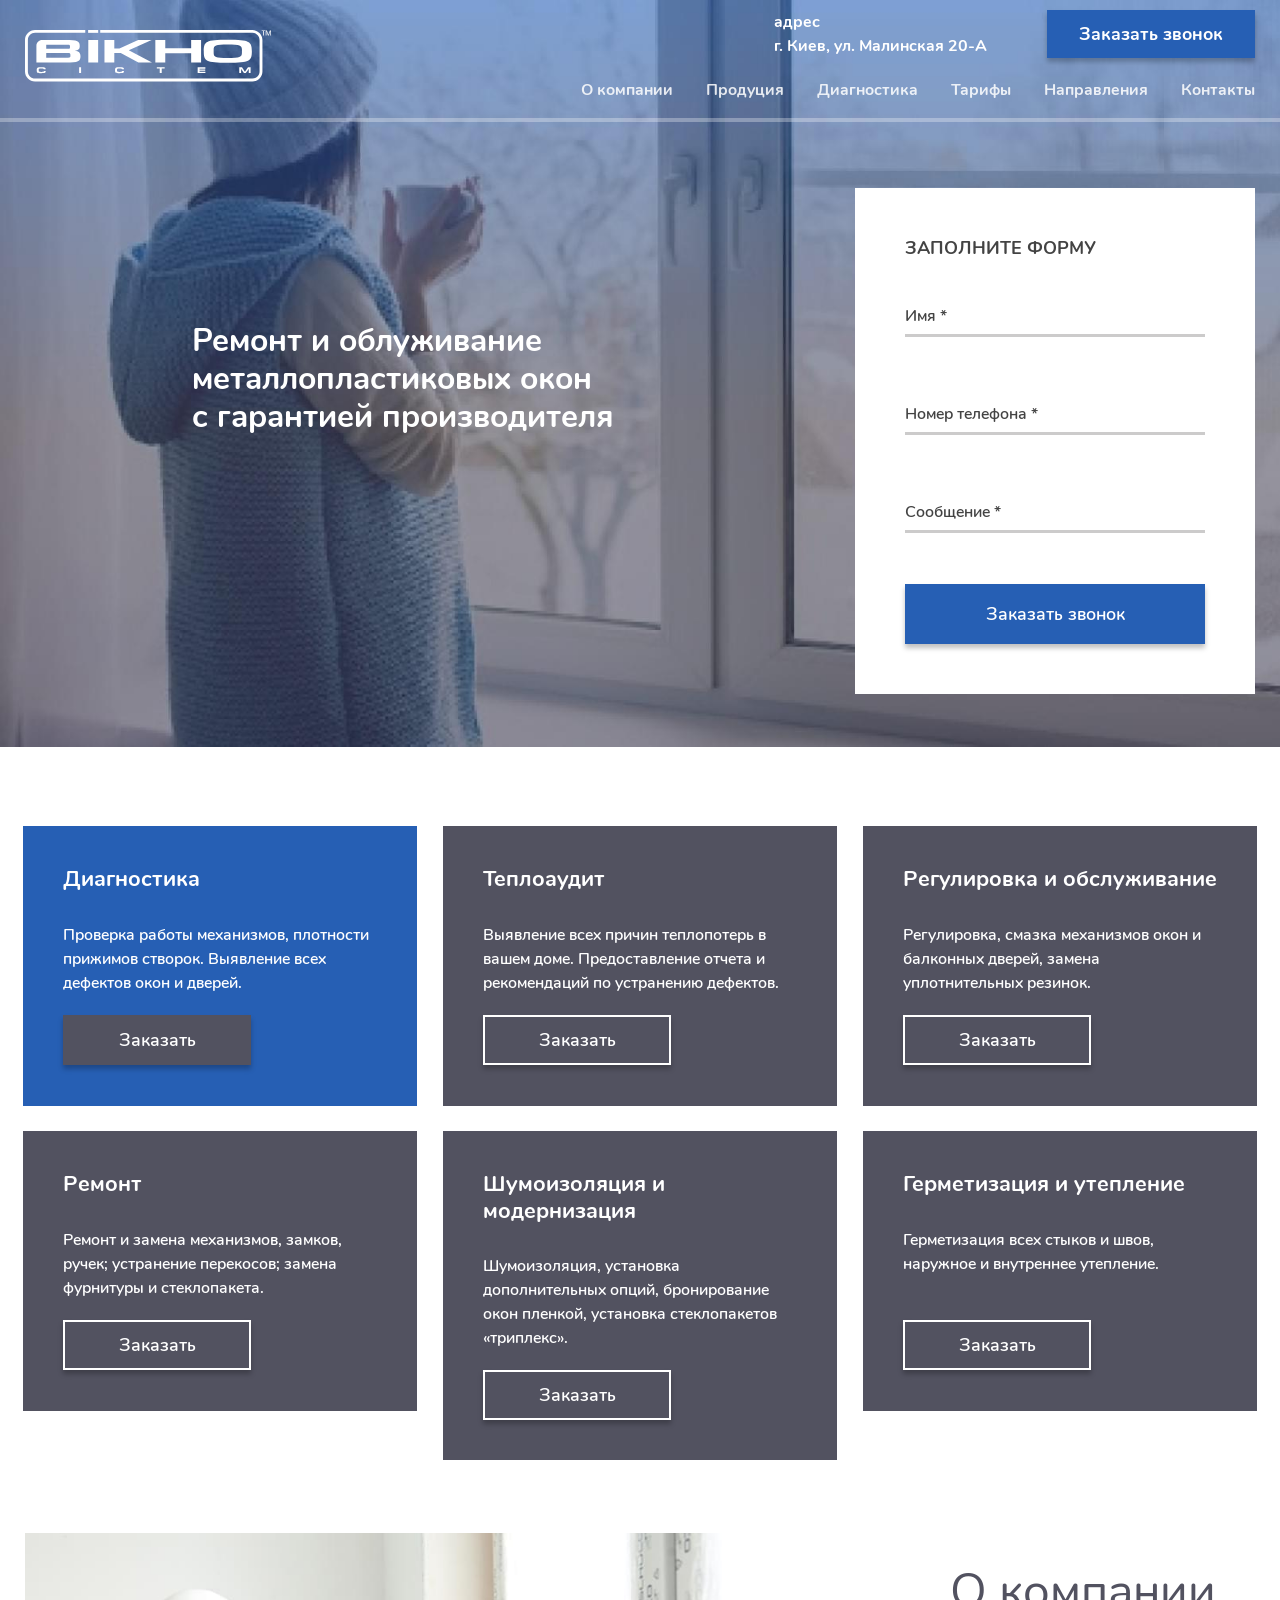
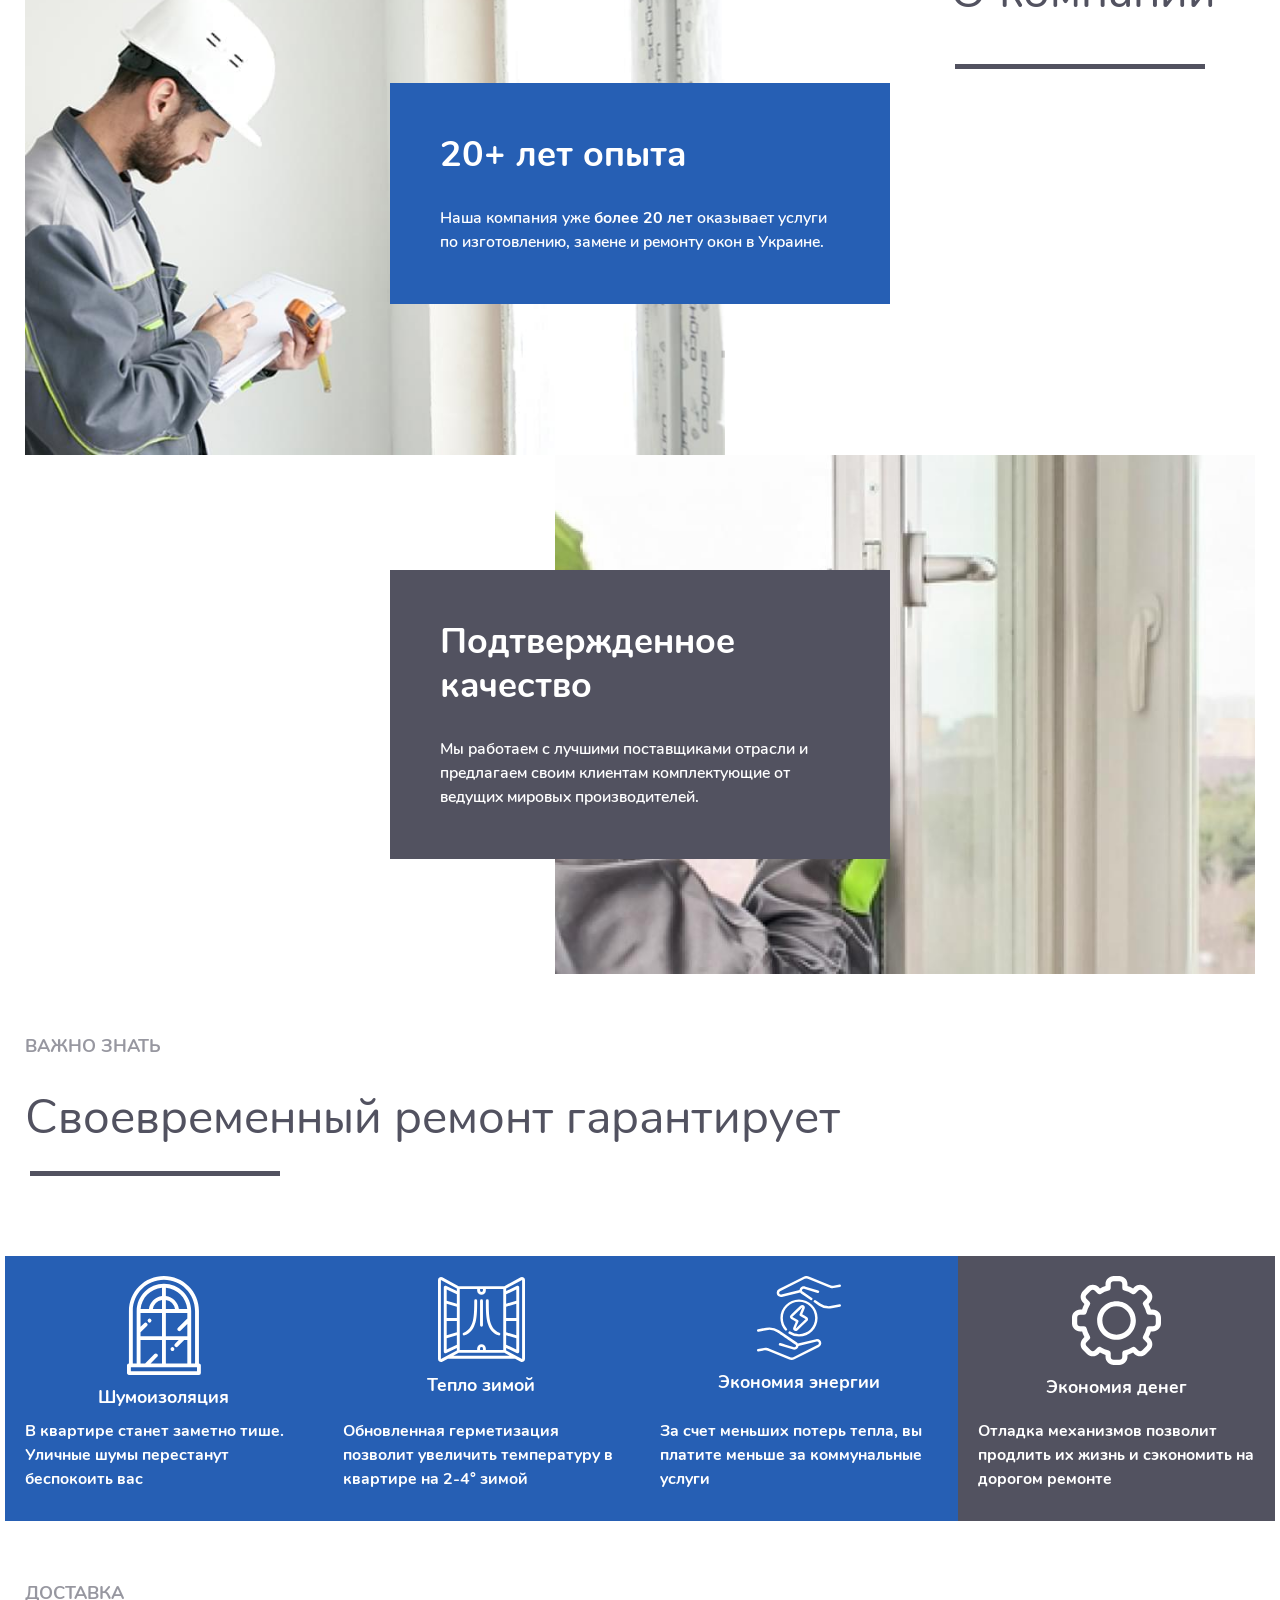
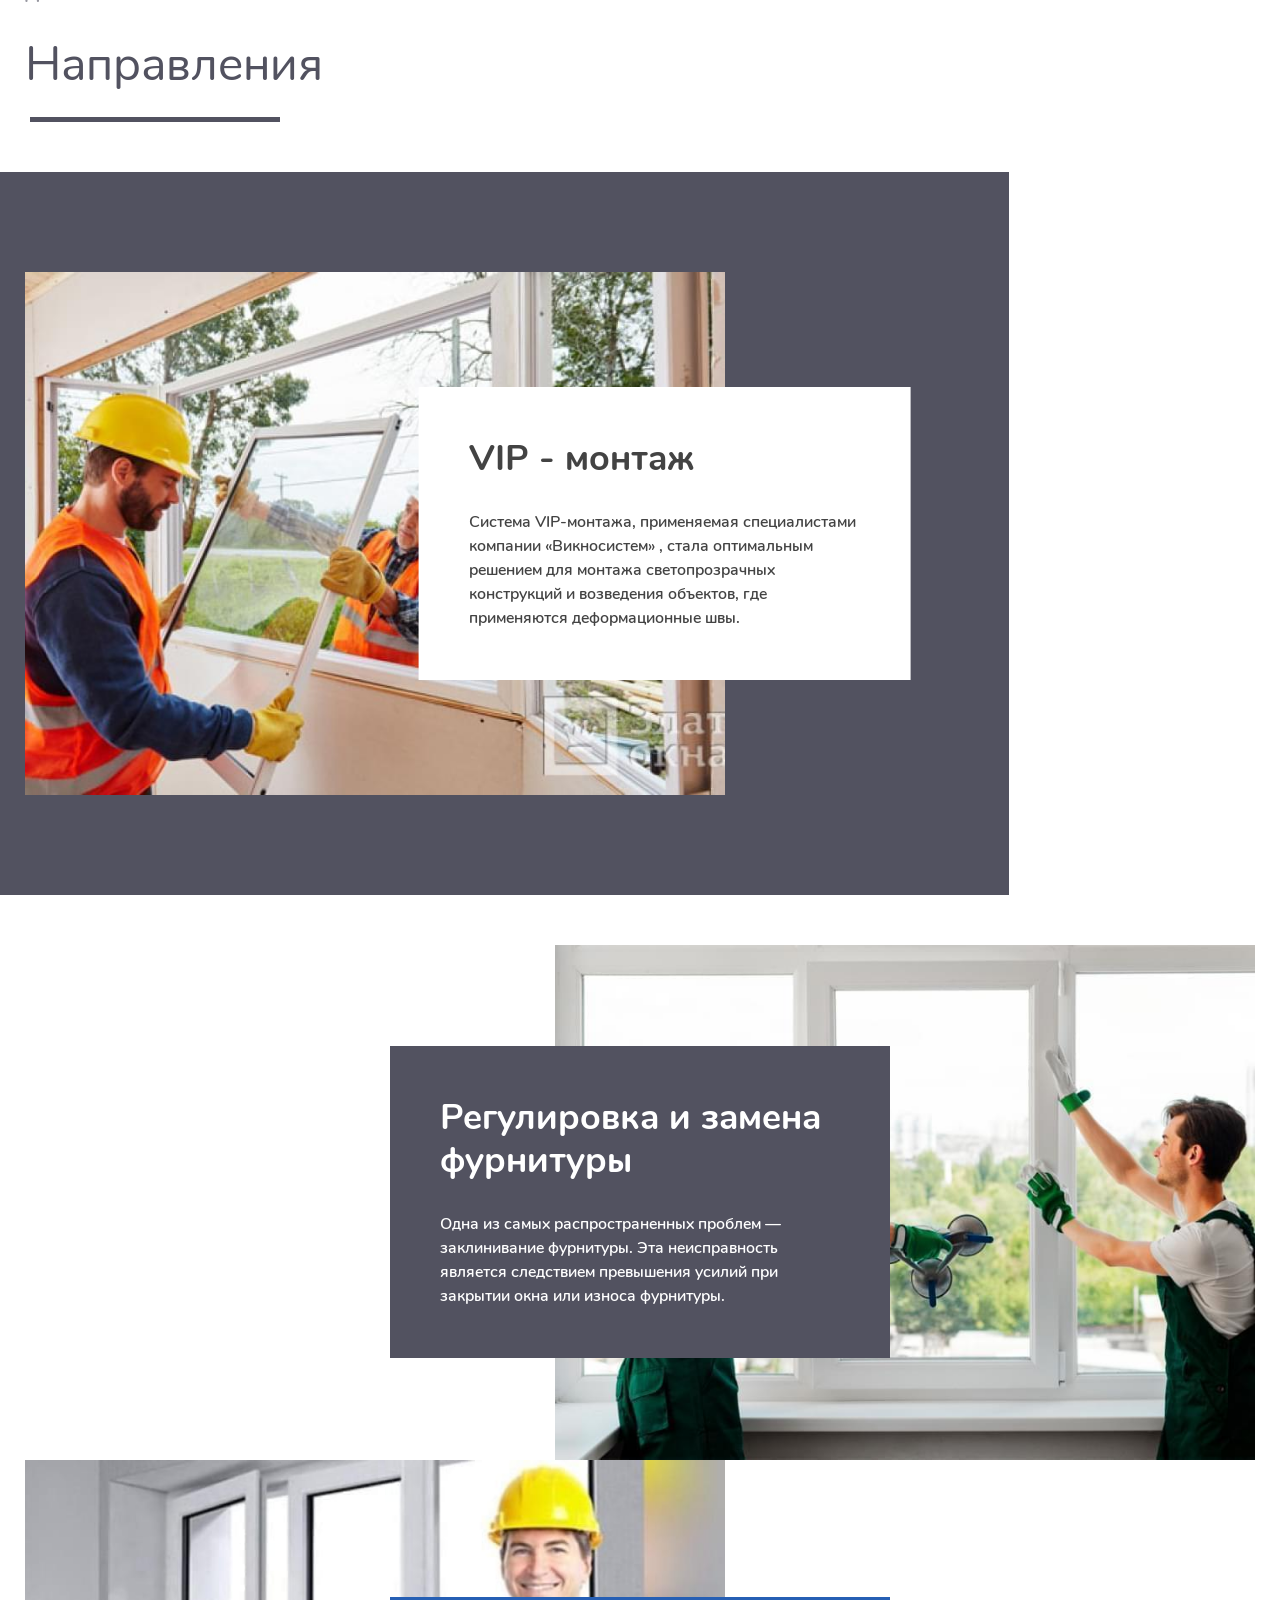
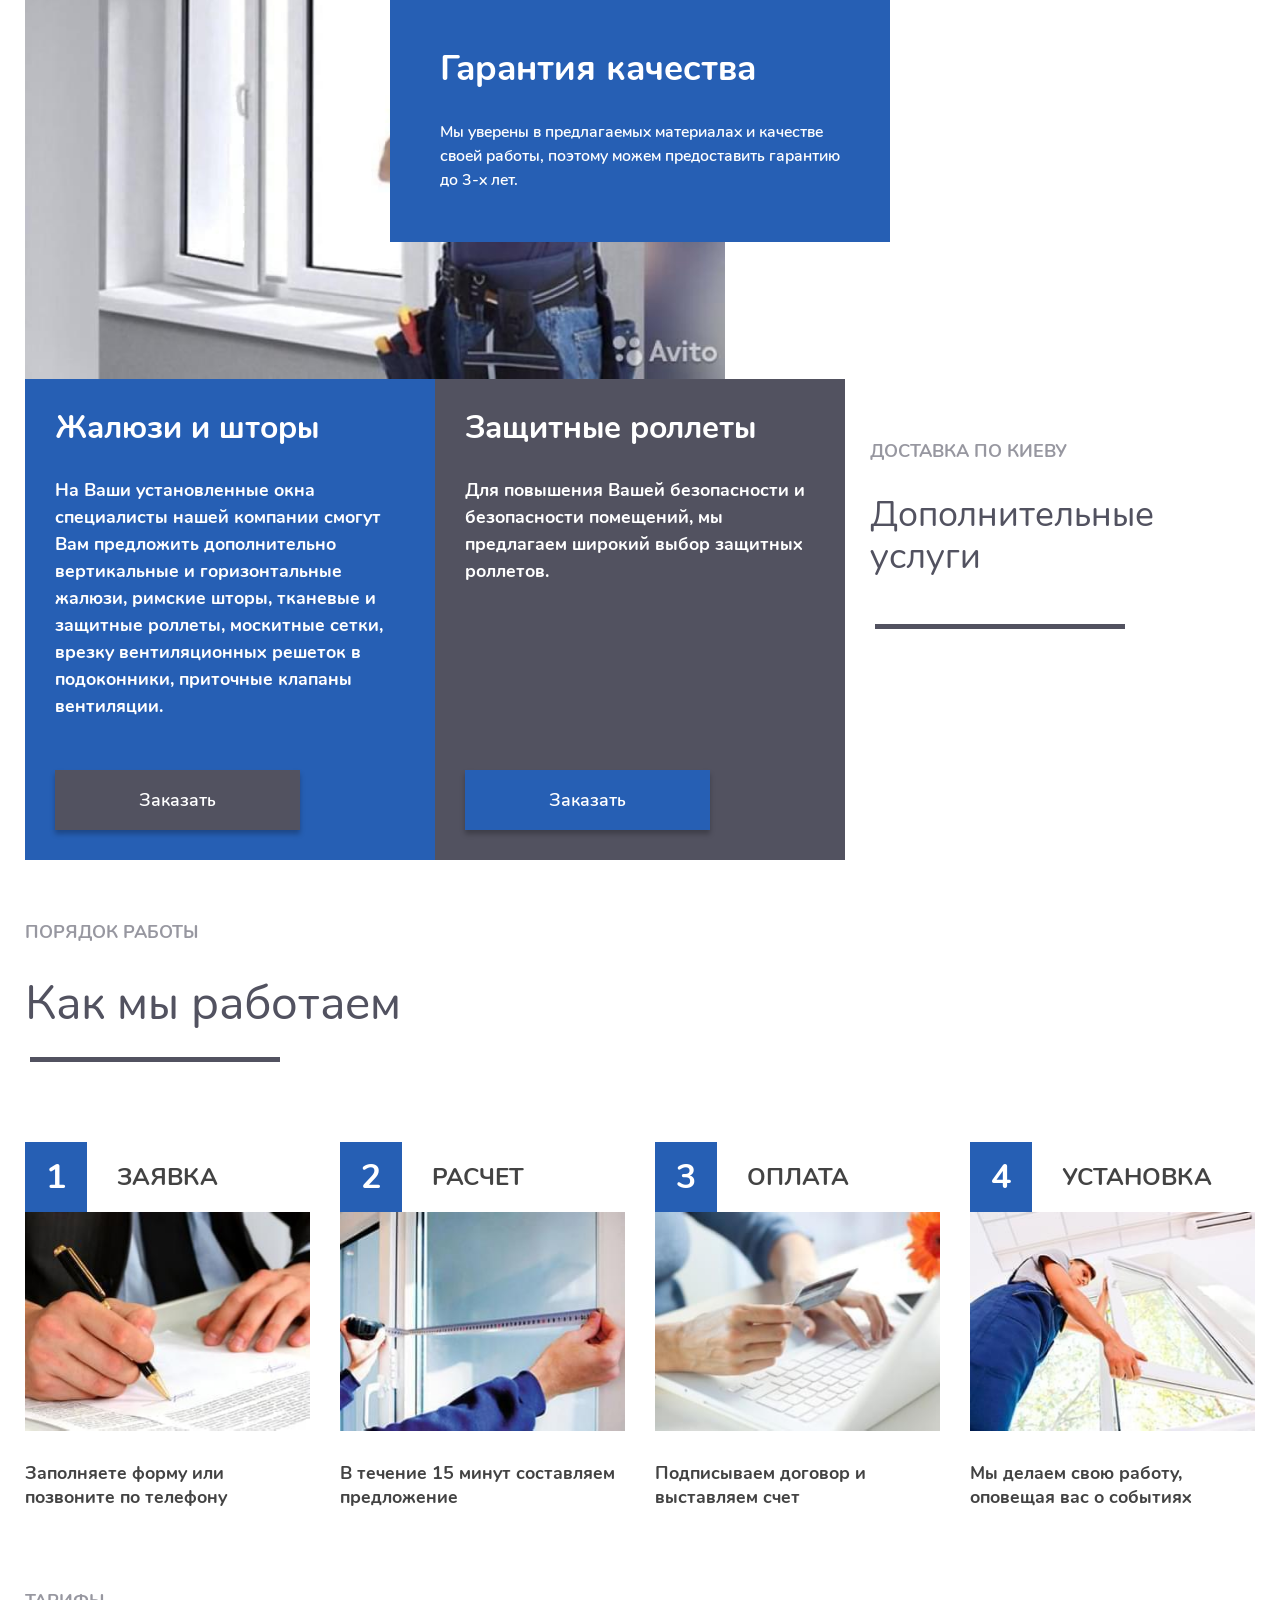
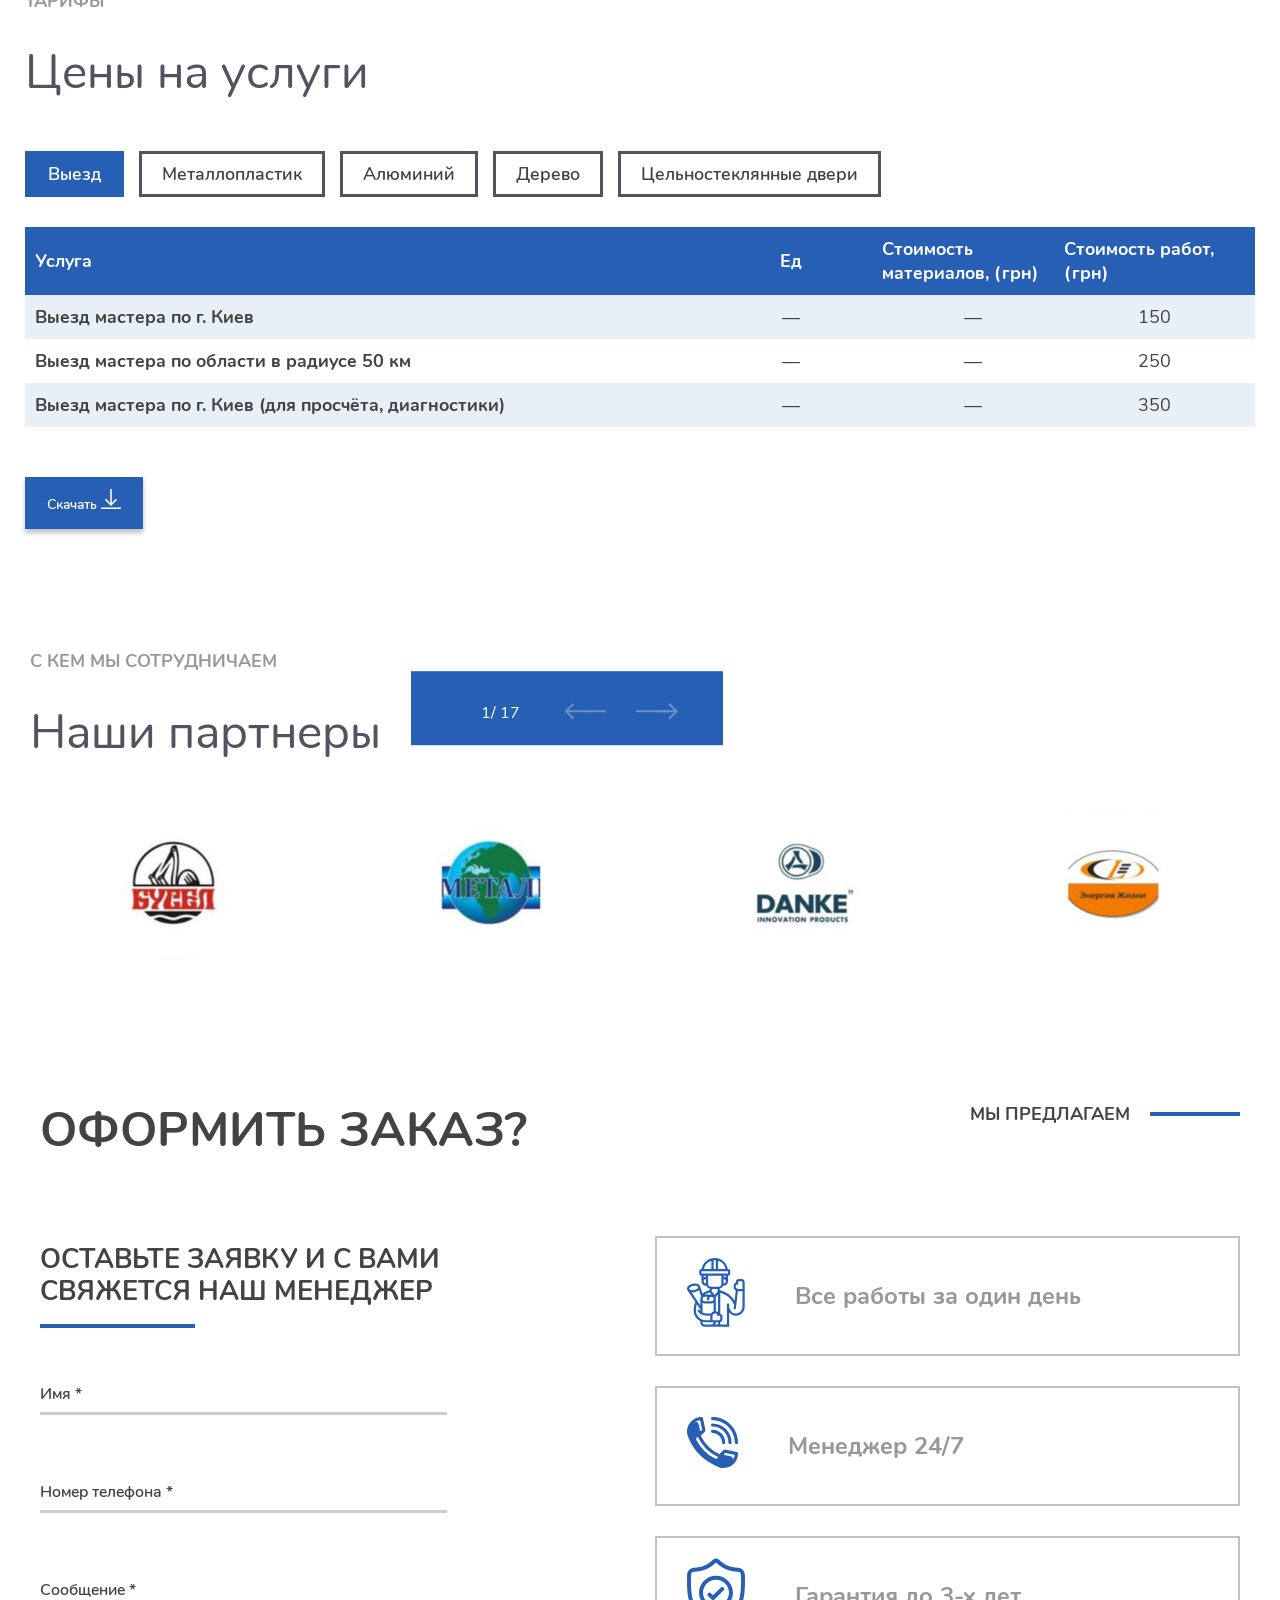
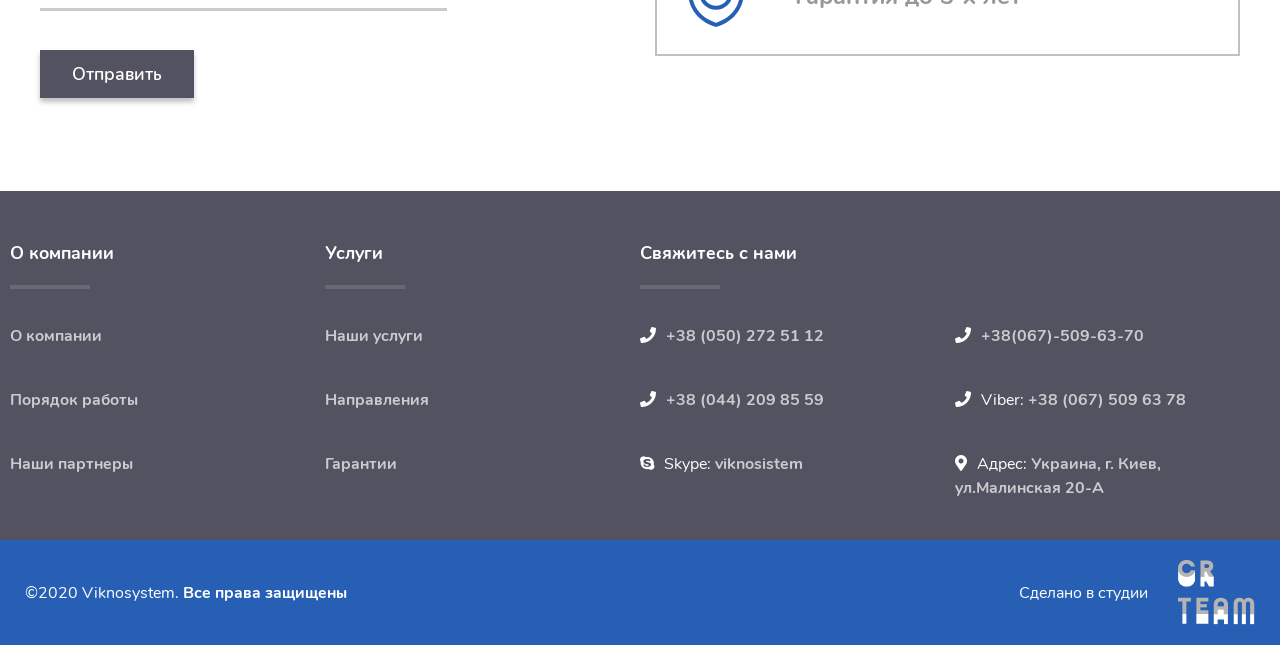
<file: index.html>
<!DOCTYPE html>
<html lang="en">

<head>
    <title>Viknosystem</title>
    <meta charset="UTF-8">
    <meta name=description content="">
    <meta http-equiv="X-UA-Compatible" content="IE=edge">
    <meta name="viewport" content="width=device-width, initial-scale=1.0, maximum-scale=1.0, user-scalable=no" />

    <link rel="shortcut icon" href="/favicon.ico">
    <link rel="stylesheet" href="assets/main.min.css">
</head>

<body class="home">
    <header class="header">
        <div class="container">
            <a href="/" class="logo">
                <img src="images/content/logo.svg" alt="">
            </a>
            <div class="header-right-col">
                <div class="header-contacts">
                    <a href="https://www.google.ru/maps/place/Викносистем+ООО/@50.4847396,30.366898,17z/data=!4m13!1m7!3m6!1s0x40d4ccc3143e9f8f:0xa564e9c995bb6dd0!2z0YPQuy4g0JzQsNC70LjQvdGB0LrQsNGPLCAyMCwg0JrQuNC10LIsIDAyMDAw!3b1!8m2!3d50.4749937!4d30.3640334!3m4!1s0x40d4ccc3143ea1b7:0x8a476be6bf292b58!8m2!3d50.4855623!4d30.3673428" 
                    class="address"><b>aдрес</b> <br>
                        г. Киев, ул. Малинская 20-А</a>
                    <a href="#main-form" class="btn-common hover-light anchor-link">Заказать звонок</a>
                </div>
                <div class="main-nav">
                    <ul>
                        <li><a href="#about" class="anchor-link">О компании</a></li>
                        <li><a href="#services" class="anchor-link">Продуция</a></li>
                        <li><a href="#diagnostic" class="anchor-link">Диагностика</a></li>
                        <li><a href="#tarifs" class="anchor-link">Тарифы</a></li>
                        <li><a href="#directions" class="anchor-link">Направления</a></li>
                        <li><a href="#footer" class="anchor-link">Контакты</a></li>
                    </ul>
                </div>
            </div>
        </div>
        <div class="burger-btn">
            <span class="line line-1"></span>
            <span class="line line-2"></span>
            <span class="line line-3"></span>
        </div>
    </header>
    <main class="main">
        <section class="section intro-section" id="main-form">
            <div class="container">
                <div class="intro-form">
                    <form action="#">
                        <h6 class="h6">заполните форму</h6>
                        <div class="form-row">
                            <label class="input-wrapper">
                                <span class="placeholder">Имя *</span>
                                <input name="name"
                                       id="intro-name"
                                       type="text"
                                       class="custom-input required"
                                       placeholder="">
                            </label>
                        </div>
                        <div class="form-row">
                            <label class="input-wrapper">
                                <span class="placeholder">Номер телефона *</span>
                                <input name="phone"
                                       id="intro-phone"
                                       type="text"
                                       class="custom-input required"
                                       placeholder="">
                            </label>
                        </div>
                        <div class="form-row">
                            <label class="input-wrapper">
                                <span class="placeholder">Сообщение *</span>
                                <input name="service"
                                       id="intro-service"
                                       type="text"
                                       class="custom-input required"
                                       placeholder="">
                            </label>
                        </div>
                        <a href="#" class="form-submit btn-common hover-light hover-border-blue">Заказать звонок</a>
                    </form>
                </div>
            </div>
            <div class="intro-slider">
                <div class="intro-slide slide-1">
                    <img class="slide-bg" src="images/content/intro-img-1.jpg" alt="">
                    <div class="slide-txt">
                        <h1 class="h1">Ремонт и облуживание <br>
                            металлопластиковых окон <br>
                            с гарантией производителя <br></h1>
                    </div>
                </div>
            </div>
        </section>
        <section class="section section-products" id="services">
            <div class="container">
                <div class="row">
                    <div class="product-wrapper col-lg-4 col-md-6 col-sm-12">
                        <div class="product-card">
                            <div class="h6">Диагностика</div>
                            <p>Проверка работы механизмов, плотности прижимов створок. Выявление всех дефектов окон и дверей.</p>
                            <a href="#main-form" class="btn-common btn-transparent hover-blue anchor-link">Заказать</a>
                        </div>
                    </div>
                    <div class="product-wrapper col-lg-4 col-md-6 col-sm-12">
                        <div class="product-card">
                            <div class="h6">Теплоаудит</div>
                            <p>Выявление всех причин теплопотерь в вашем доме. Предоставление отчета и рекомендаций по устранению дефектов.</p>
                            <a href="#main-form" class="btn-common btn-transparent hover-blue anchor-link">Заказать</a>
                        </div>
                    </div>
                    <div class="product-wrapper col-lg-4 col-md-6 col-sm-12">
                        <div class="product-card">
                            <div class="h6">Регулировка и
                                обслуживание</div>
                            <p>Регулировка, смазка механизмов окон и балконных дверей, замена уплотнительных резинок.</p>
                            <a href="#main-form" class="btn-common btn-transparent hover-blue anchor-link">Заказать</a>
                        </div>
                    </div>
                    <div class="product-wrapper col-lg-4 col-md-6 col-sm-12">
                        <div class="product-card">
                            <div class="h6">Ремонт</div>
                            <p>Ремонт и замена механизмов, замков, ручек; устранение перекосов; замена фурнитуры и стеклопакета.</p>
                            <a href="#main-form" class="btn-common btn-transparent hover-blue anchor-link">Заказать</a>
                        </div>
                    </div>
                    <div class="product-wrapper col-lg-4 col-md-6 col-sm-12">
                        <div class="product-card">
                            <div class="h6">Шумоизоляция
                                и модернизация</div>
                            <p>Шумоизоляция, установка дополнительных опций, бронирование окон пленкой, установка стеклопакетов «триплекс».</p>
                            <a href="#main-form" class="btn-common btn-transparent hover-blue anchor-link">Заказать</a>
                        </div>
                    </div>
                    <div class="product-wrapper col-lg-4 col-md-6 col-sm-12">
                        <div class="product-card">
                            <div class="h6">Герметизация
                                и утепление</div>
                            <p>Герметизация всех стыков и швов, наружное и внутреннее утепление.</p>
                            <a href="#" class="btn-common btn-transparent hover-blue anchor-link">Заказать</a>
                        </div>
                    </div>
                </div>
            </div>
        </section>
        <section class="section section-about" id="about">
            <div class="container">
                <div class="section-title-small right">
                    <h3 class="h3">О компании</h3>
                </div>
                <div class="about-row">
                    <div class="about-img"><img src="images/about-img-1.jpg" alt=""></div>
                    <div class="about-card">
                        <div class="h6">20+ лет опыта</div>
                        <p>Наша компания уже <b>более 20 лет</b> оказывает услуги по изготовлению, замене и ремонту окон в Украине.</p>
                    </div>
                </div>
                <div class="about-row row-reverse">
                    <div class="about-img"><img src="images/about-img-2.jpg" alt=""></div>
                    <div class="about-card gray-bg">
                        <div class="h6">Подтвержденное качество</div>
                        <p>Мы работаем с лучшими поставщиками отрасли и предлагаем своим клиентам комплектующие от ведущих мировых производителей.</p>
                    </div>
                </div>
            </div>
        </section>
        <section class="section section-diagnostic" id="diagnostic">
            <div class="container">
                <div class="section-title-small">
                    <span class="pre-title">Важно знать</span>
                    <h3 class="h3">Своевременный ремонт гарантирует</h3>
                </div>
            </div>
            <div class="diagnostics">
                <div class="row">
                    <div class="diagnostics-col col-lg-3 col-md-6">
                        <img src="images/icon-window.svg" alt="">
                        <span class="title">Шумоизоляция</span>
                        <p>В квартире станет заметно тише. Уличные шумы перестанут беспокоить вас</p>
                    </div>
                    <div class="diagnostics-col col-lg-3 col-md-6">
                        <img src="images/icon-window-open.svg" alt="">
                        <span class="title">Тепло зимой</span>
                        <p>Обновленная герметизация позволит увеличить температуру в квартире на 2-4° зимой</p>
                    </div>
                    <div class="diagnostics-col col-lg-3 col-md-6">
                        <img src="images/icon-economy.svg" alt="">
                        <span class="title">Экономия энергии</span>
                        <p>За счет меньших потерь тепла, вы платите меньше за коммунальные услуги</p>
                    </div>
                    <div class="diagnostics-col col-lg-3 col-md-6">
                        <img src="images/icon-tool.svg" alt="">
                        <span class="title">Экономия денег</span>
                        <p>Отладка механизмов позволит продлить их жизнь и сэкономить на дорогом ремонте</p>
                    </div>
                </div>
            </div>
        </section>
        <section class="section section-directions" id="directions">
            <div class="container">
                <div class="section-title-small">
                    <span class="pre-title">доставка</span>
                    <h3 class="h3">Направления</h3>
                </div>
                <div class="about-row first">
                    <div class="about-img"><img src="images/directions-img-3.jpg" alt=""></div>
                    <div class="about-card">
                        <div class="h6">VIP - <b>монтаж</b></div>
                        <p>Система VIP-монтажа, применяемая специалистами компании «Викносистем» , стала  оптимальным решением для монтажа светопрозрачных конструкций и возведения объектов, где применяются деформационные швы. </p>
                    </div>
                </div>
                <div class="about-row row-reverse">
                    <div class="about-img"><img src="images/directions-img-1.jpg" alt=""></div>
                    <div class="about-card gray-bg">
                        <div class="h6">Регулировка и замена фурнитуры</div>
                        <p>Одна из самых распространенных проблем — заклинивание фурнитуры. Эта неисправность является следствием превышения усилий при закрытии окна или износа фурнитуры. </p>
                    </div>
                </div>
                <div class="about-row">
                    <div class="about-img"><img src="images/directions-img-2.jpg" alt=""></div>
                    <div class="about-card">
                        <div class="h6">Гарантия качества </div>
                        <p>Мы уверены в предлагаемых материалах и качестве своей работы, поэтому можем предоставить гарантию до 3-х лет.</p>
                    </div>
                </div>
            </div>
        </section>
        <section class="section addition-section">
            <div class="row container">
                <div class="addition-col col-lg-6 col-xl-4">
                    <div>
                        <h6 class="h6">Жалюзи и шторы</h6>
                        <p>На Ваши установленные окна специалисты нашей компании смогут Вам предложить дополнительно вертикальные
                            и горизонтальные жалюзи, римские шторы, тканевые и защитные роллеты, москитные сетки, врезку вентиляционных
                            решеток в подоконники, приточные клапаны вентиляции.
                        </p>
                    </div>
                    <a href="#main-form" class="btn-common">Заказать</a>
                </div>
                <div class="addition-col col-lg-6 col-xl-4 gray">
                    <div>
                        <h6 class="h6">Защитные роллеты</h6>
                        <p>Для повышения Вашей безопасности и безопасности помещений, мы предлагаем широкий выбор защитных роллетов.
                        </p>
                    </div>
                    <a href="#main-form" class="btn-common">Заказать</a>
                </div>
                <div class="col-xxl-4 col-lg-6 col-xl-4">
                    <div class="section-title-small">
                        <span class="pre-title">доставка по киеву</span>
                        <h3 class="h3">Дополнительные услуги</h3>
                    </div>
                </div>
            </div>
        </section>
        <section class="section how-we-work" id="how-we-work">
            <div class="container">
                <div class="section-title-small">
                    <span class="pre-title">Порядок работы</span>
                    <h3 class="h3">Как мы работаем</h3>
                </div>
                <div class="work-row row">
                    <div class="col-lg-3 col-sm-6 col-xs-12 work-item">
                        <div class="heading"><span class="num">1</span>ЗАЯВКА</div>
                        <img src="images/work-1.jpg" alt="">
                        <p>Заполняете форму или позвоните по телефону</p>
                    </div>
                    <div class="col-lg-3 col-sm-6 col-xs-12 work-item">
                        <div class="heading"><span class="num">2</span>РАСЧЕТ</div>
                        <img src="images/work-2.jpg" alt="">
                        <p>В течение 15 минут составляем предложение</p>
                    </div>
                    <div class="col-lg-3 col-sm-6 col-xs-12 work-item">
                        <div class="heading"><span class="num">3</span>ОПЛАТА</div>
                        <img src="images/work-3.jpg" alt="">
                        <p>Подписываем договор и выставляем счет</p>
                    </div>
                    <div class="col-lg-3 col-sm-6 col-xs-12 work-item">
                        <div class="heading"><span class="num">4</span>УСТАНОВКА</div>
                        <img src="images/work-4.jpg" alt="">
                        <p>Мы делаем свою работу, оповещая вас о событиях</p>
                    </div>
                </div>
            </div>
        </section>
        <section class="section section-price" id="tarifs">
            <div class="container">
                <div class="section-title-small">
                    <span class="pre-title">тарифы</span>
                    <h3 class="h3">Цены на услуги</h3>
                </div>
                <div class="row-tab-links">
                    <a href="#" class="tab-link active">Выезд</a>
                    <a href="#" class="tab-link">Металлопластик</a>
                    <a href="#" class="tab-link">Алюминий</a>
                    <a href="#" class="tab-link">Дерево</a>
                    <a href="#" class="tab-link">Цельностеклянные двери</a>
                </div>
                <div class="tabs-content">
                    <div class="tab show">
                        <div class="tab-table">
                            <div class="table-row row-head">
                                <div class="table-col"><b>Услуга</b></div>
                                <div class="table-col"><b>Ед</b></div>
                                <div class="table-col"><b>Стоимость материалов, (грн)</b></div>
                                <div class="table-col"><b>Стоимость работ, (грн)</b></div>
                            </div>
                            <div class="table-row">
                                <div class="table-col"><b>Выезд мастера по г. Киев</b></div>
                                <div class="table-col">—</div>
                                <div class="table-col">—</div>
                                <div class="table-col">150</div>
                            </div>
                            <div class="table-row">
                                <div class="table-col"><b>Выезд мастера по области в радиусе 50 км </b></div>
                                <div class="table-col">—</div>
                                <div class="table-col">—</div>
                                <div class="table-col">250</div>
                            </div>
                            <div class="table-row">
                                <div class="table-col"><b>Выезд мастера по г. Киев (для просчёта, диагностики)</b></div>
                                <div class="table-col">— </div>
                                <div class="table-col">— </div>
                                <div class="table-col">350</div>
                            </div>
                        </div>
                    </div>
                    <div class="tab">
                        <div class="tab-table">
                            <div class="table-row row-head">
                                <div class="table-col"><b>Услуга</b></div>
                                <div class="table-col"><b>Ед</b></div>
                                <div class="table-col"><b>Стоимость материалов, (грн)</b></div>
                                <div class="table-col"><b>Стоимость работ, (грн)</b></div>
                            </div>
                            <div class="table-row">
                                <div class="table-col"><b>Смазка механизма </b></div>
                                <div class="table-col">шт</div>
                                <div class="table-col">50</div>
                                <div class="table-col">75</div>
                            </div>
                            <div class="table-row">
                                <div class="table-col"><b>Выравнивание диагоналей </b></div>
                                <div class="table-col">шт</div>
                                <div class="table-col">-</div>
                                <div class="table-col">250</div>
                            </div>
                            <div class="table-row">
                                <div class="table-col"><b>Аварийное открытие створки </b></div>
                                <div class="table-col">шт</div>
                                <div class="table-col">-</div>
                                <div class="table-col">400</div>
                            </div>
                            <div class="table-row">
                                <div class="table-col"><b>Комплексный ремонт оконной, дверной створки (выравнивание диагоналей, регулировка, смазка )</b></div>
                                <div class="table-col">шт</div>
                                <div class="table-col">-</div>
                                <div class="table-col">300-800</div>
                            </div>
                            <div class="table-row">
                                <div class="table-col"><b>Комплексный ремонт входной двери (выравнивание диагоналей, регулировка, смазка)</b></div>
                                <div class="table-col">шт</div>
                                <div class="table-col">-</div>
                                <div class="table-col">550</div>
                            </div>
                            <div class="table-row">
                                <div class="table-col"><b>Защелка + ручка курильщика Maco (Австрия)</b></div>
                                <div class="table-col">шт</div>
                                <div class="table-col">200</div>
                                <div class="table-col">100</div>
                            </div>
                            <div class="table-row">
                                <div class="table-col"><b>Ручка Maco (Австрия)</b></div>
                                <div class="table-col">шт</div>
                                <div class="table-col">300</div>
                                <div class="table-col">50</div>
                            </div>
                            <div class="table-row">
                                <div class="table-col"><b>Ручка Maсo (Австрия) c замком от детей</b></div>
                                <div class="table-col">шт</div>
                                <div class="table-col">200</div>
                                <div class="table-col">50</div>
                            </div>
                            <div class="table-row">
                                <div class="table-col"><b>Установка двухсторонней ручки</b></div>
                                <div class="table-col">шт</div>
                                <div class="table-col">600</div>
                                <div class="table-col">80</div>
                            </div>
                            <div class="table-row">
                                <div class="table-col"><b>Ремонт раздвижных систем </b></div>
                                <div class="table-col">шт</div>
                                <div class="table-col">-</div>
                                <div class="table-col">уточняйте</div>
                            </div>
                            <div class="table-row">
                                <div class="table-col"><b>Ремонт фурнитуры</b></div>
                                <div class="table-col">шт</div>
                                <div class="table-col">-</div>
                                <div class="table-col">300</div>
                            </div>
                            <div class="table-row">
                                <div class="table-col"><b>Монтаж-демонтаж окон </b></div>
                                <div class="table-col">м2 </div>
                                <div class="table-col">- </div>
                                <div class="table-col">от 400</div>
                            </div>
                            <div class="table-row">
                                <div class="table-col"><b>Переделка створки, установка импоcта, изменение правой на левую, глухого на открывающееся и т.д. </b></div>
                                <div class="table-col">шт</div>
                                <div class="table-col">уточняйте</div>
                                <div class="table-col">уточняйте</div>
                            </div>
                            <div class="table-row">
                                <div class="table-col"><b>Штапик</b></div>
                                <div class="table-col">м.п</div>
                                <div class="table-col">от 150 </div>
                                <div class="table-col">30</div>
                            </div>
                            <div class="table-row">
                                <div class="table-col"><b>Разборка — сборка элементов фурнитуры</b></div>
                                <div class="table-col">шт</div>
                                <div class="table-col">-</div>
                                <div class="table-col">250</div>
                            </div>
                            <div class="table-row">
                                <div class="table-col"><b>Замена (Уплотнительной резины )</b></div>
                                <div class="table-col">м.п.</div>
                                <div class="table-col">30</div>
                                <div class="table-col">30</div>
                            </div>
                            <div class="table-row">
                                <div class="table-col"><b>Замена (подоконников, отливов и прочее)</b></div>
                                <div class="table-col">м.п.</div>
                                <div class="table-col">уточняйте </div>
                                <div class="table-col">150</div>
                            </div>
                            <div class="table-row">
                                <div class="table-col"><b>Штапик</b></div>
                                <div class="table-col">м.п</div>
                                <div class="table-col">от 150 </div>
                                <div class="table-col">30</div>
                            </div>
                        </div>
                    </div>
                    <div class="tab">
                        <div class="tab-table">
                            <div class="table-row row-head">
                                <div class="table-col"><b>Услуга</b></div>
                                <div class="table-col"><b>Ед</b></div>
                                <div class="table-col"><b>Стоимость материалов, (грн)</b></div>
                                <div class="table-col"><b>Стоимость работ, (грн)</b></div>
                            </div>
                            <div class="table-row">
                                <div class="table-col"><b>Смазка механизма</b></div>
                                <div class="table-col">шт</div>
                                <div class="table-col">50</div>
                                <div class="table-col">80</div>
                            </div>
                            <div class="table-row">
                                <div class="table-col"><b>Выравнивание диагоналей окно/дверь</b></div>
                                <div class="table-col">шт</div>
                                <div class="table-col">— </div>
                                <div class="table-col">750-1100</div>
                            </div>
                            <div class="table-row">
                                <div class="table-col"><b>Аварийное открытие створки </b></div>
                                <div class="table-col">шт</div>
                                <div class="table-col">— </div>
                                <div class="table-col">600-1100</div>
                            </div>
                            <div class="table-row">
                                <div class="table-col"><b>Разборка — сборка элементов фурнитуры</b></div>
                                <div class="table-col">шт</div>
                                <div class="table-col">— </div>
                                <div class="table-col">450</div>
                            </div>
                            <div class="table-row">
                                <div class="table-col"><b>Ремонт фурнитуры </b></div>
                                <div class="table-col">шт</div>
                                <div class="table-col">— </div>
                                <div class="table-col">400-1300</div>
                            </div>
                            <div class="table-row">
                                <div class="table-col"><b>Ремонт раздвижных систем </b></div>
                                <div class="table-col">шт</div>
                                <div class="table-col">уточняйте</div>
                                <div class="table-col">уточняйте</div>
                            </div>
                            <div class="table-row">
                                <div class="table-col"><b>Ручка (Германия)</b></div>
                                <div class="table-col">шт</div>
                                <div class="table-col">500-1500</div>
                                <div class="table-col">100</div>
                            </div>
                            <div class="table-row">
                                <div class="table-col"><b>Ручка (Германия) с замком от детей</b></div>
                                <div class="table-col">шт</div>
                                <div class="table-col">уточняйте</div>
                                <div class="table-col">100</div>
                            </div>
                        </div>
                    </div>
                    <div class="tab">
                        <div class="tab-table">
                            <div class="table-row row-head">
                                <div class="table-col"><b>Услуга</b></div>
                                <div class="table-col"><b>Ед</b></div>
                                <div class="table-col"><b>Стоимость материалов, (грн)</b></div>
                                <div class="table-col"><b>Стоимость работ, (грн)</b></div>
                            </div>
                            <div class="table-row">
                                <div class="table-col"><b>Смазка механизма</b></div>
                                <div class="table-col">шт</div>
                                <div class="table-col">50</div>
                                <div class="table-col">80</div>
                            </div>
                            <div class="table-row">
                                <div class="table-col"><b> Аварийное открытие створки</b></div>
                                <div class="table-col">шт</div>
                                <div class="table-col">— </div>
                                <div class="table-col">350-450</div>
                            </div>
                            <div class="table-row">
                                <div class="table-col"><b>Ремонт фурнитуры</b></div>
                                <div class="table-col">шт</div>
                                <div class="table-col">— </div>
                                <div class="table-col">450</div>
                            </div>
                            <div class="table-row">
                                <div class="table-col"><b>Ремонт раздвижных систем</b></div>
                                <div class="table-col">шт</div>
                                <div class="table-col">уточняйте</div>
                                <div class="table-col">уточняйте</div>
                            </div>
                            <div class="table-row">
                                <div class="table-col"><b>Ручка (Австрия)</b></div>
                                <div class="table-col">шт</div>
                                <div class="table-col">уточняйте</div>
                                <div class="table-col">100</div>
                            </div>
                            <div class="table-row">
                                <div class="table-col"><b>Ручка (Австрия) с замком от детей </b></div>
                                <div class="table-col">шт</div>
                                <div class="table-col">уточняйте</div>
                                <div class="table-col">100</div>
                            </div>
                            <div class="table-row">
                                <div class="table-col"><b>Разборка — сборка элементов фурнитуры </b></div>
                                <div class="table-col">шт</div>
                                <div class="table-col">-</div>
                                <div class="table-col">450</div>
                            </div>
                            <div class="table-row">
                                <div class="table-col"><b>Герметизирующие материалы KÖMMERLING (Germany)</b></div>
                                <div class="table-col">шт</div>
                                <div class="table-col">500</div>
                                <div class="table-col">—</div>
                            </div>
                            <div class="table-row">
                                <div class="table-col"><b>Штапик</b></div>
                                <div class="table-col">м.п.</div>
                                <div class="table-col">от 200</div>
                                <div class="table-col">30</div>
                            </div>
                        </div>
                    </div>
                    <div class="tab">
                        <div class="tab-table">
                            <div class="table-row row-head">
                                <div class="table-col"><b>Услуга</b></div>
                                <div class="table-col"><b>Ед</b></div>
                                <div class="table-col"><b>Стоимость материалов, (грн)</b></div>
                                <div class="table-col"><b>Стоимость работ, (грн)</b></div>
                            </div>
                            <div class="table-row">
                                <div class="table-col"><b>Смазка механизма</b></div>
                                <div class="table-col">шт</div>
                                <div class="table-col">100</div>
                                <div class="table-col">80</div>
                            </div>
                            <div class="table-row">
                                <div class="table-col"><b>Ремонт напольных замков (крепления)</b></div>
                                <div class="table-col">шт</div>
                                <div class="table-col">— </div>
                                <div class="table-col">450-850</div>
                            </div>
                            <div class="table-row">
                                <div class="table-col"><b>Фиксация уголка фрамужного стекла</b></div>
                                <div class="table-col">шт</div>
                                <div class="table-col">— </div>
                                <div class="table-col">300-450</div>
                            </div>
                            <div class="table-row">
                                <div class="table-col"><b> Замена напольного доводчика</b></div>
                                <div class="table-col">шт</div>
                                <div class="table-col">уточняйте</div>
                                <div class="table-col">от 750</div>
                            </div>
                            <div class="table-row">
                                <div class="table-col"><b>Монтаж — Демонтаж окон</b></div>
                                <div class="table-col">м2</div>
                                <div class="table-col">— </div>
                                <div class="table-col">от 450</div>
                            </div>
                            <div class="table-row">
                                <div class="table-col"><b>Подъем материалов на этаж пешком этаж</b></div>
                                <div class="table-col">шт</div>
                                <div class="table-col">—</div>
                                <div class="table-col">от 30</div>
                            </div>
                            <div class="table-row">
                                <div class="table-col"><b>Доставка материалов по г. Киев</b></div>
                                <div class="table-col">шт</div>
                                <div class="table-col">— </div>
                                <div class="table-col">200</div>
                            </div>
                        </div>
                    </div>
                </div>
                <div class="table-buttons">
                    <a href="/viknosystem-price.pdf" download class="btn-common">Скачать <i><img src="images/icon-download.svg" alt=""></i></a>
                </div>
            </div>
        </section>
        <section class="section section-partners" id="partners">
            <div class="partners-wrapper">
                <div class="section-title-small">
                    <span class="pre-title">С кем мы сотрудничаем</span>
                    <h3 class="h3">Наши партнеры</h3>
                    <div class="partners-slider-navigation">
                        <div class="partners-slider-progress">
                            <span class="current">1</span>/
                            <span class="last">3</span>
                        </div>
                        <div class="arrows">
                            <div class="partners-slider-prev"><img src="images/arrow-prev.svg" alt=""></div>
                            <div class="partners-slider-next"><img src="images/arrow-next.svg" alt=""></div>
                        </div>
                    </div>
                </div>
                <div class="partners-slider">
                    <div class="partner-item">
                        <div class="partner-img"><img src="images/partners/1.png" alt=""></div>
                    </div>
                    <div class="partner-item">
                        <div class="partner-img"><img src="images/partners/2.png" alt=""></div>
                    </div>
                    <div class="partner-item">
                        <div class="partner-img"><img src="images/partners/3.png" alt=""></div>
                    </div>
                    <div class="partner-item">
                        <div class="partner-img"><img src="images/partners/4.png" alt=""></div>
                    </div>
                    <div class="partner-item">
                        <div class="partner-img"><img src="images/partners/5.png" alt=""></div>
                    </div>
                    <div class="partner-item">
                        <div class="partner-img"><img src="images/partners/6.png" alt=""></div>
                    </div>
                    <div class="partner-item">
                        <div class="partner-img"><img src="images/partners/7.png" alt=""></div>
                    </div>
                    <div class="partner-item">
                        <div class="partner-img"><img src="images/partners/8.png" alt=""></div>
                    </div>
                    <div class="partner-item">
                        <div class="partner-img"><img src="images/partners/9.png" alt=""></div>
                    </div>
                    <div class="partner-item">
                        <div class="partner-img"><img src="images/partners/10.png" alt=""></div>
                    </div>
                    <div class="partner-item">
                        <div class="partner-img"><img src="images/partners/11.png" alt=""></div>
                    </div>
                    <div class="partner-item">
                        <div class="partner-img"><img src="images/partners/12.png" alt=""></div>
                    </div>
                    <div class="partner-item">
                        <div class="partner-img"><img src="images/partners/13.png" alt=""></div>
                    </div>
                    <div class="partner-item">
                        <div class="partner-img"><img src="images/partners/14.png" alt=""></div>
                    </div>
                    <div class="partner-item">
                        <div class="partner-img"><img src="images/partners/15.png" alt=""></div>
                    </div>
                    <div class="partner-item">
                        <div class="partner-img"><img src="images/partners/16.png" alt=""></div>
                    </div>
                    <div class="partner-item">
                        <div class="partner-img"><img src="images/partners/17.png" alt=""></div>
                    </div>
                </div>
            </div>
        </section>
        <section class="section sectiom-bottom-form">
            <div class="container">
                <div class="row">
                    <div class="col-xl-6 col-lg-12">
                        <div class="section-heading">
                            <h5 class="h5">Оформить заказ?</h5>
                        </div>
                        <div class="row">
                            <h6 class="h6 col-lg-12">Оставьте заявку и с Вами свяжется наш менеджер</h6>
                            <div class="bottom-form-wrapper col-md-12 col-lg-10">
                                <form action="#">
                                    <div class="form-row">
                                        <label class="input-wrapper">
                                            <span class="placeholder">Имя *</span>
                                            <input name="name"
                                                   id="bottom-name"
                                                   type="text"
                                                   class="custom-input required"
                                                   placeholder="">
                                        </label>
                                    </div>
                                    <div class="form-row">
                                        <label class="input-wrapper">
                                            <span class="placeholder">Номер телефона *</span>
                                            <input name="phone"
                                                   id="bottom-phone"
                                                   type="text"
                                                   class="custom-input required"
                                                   placeholder="">
                                        </label>
                                    </div>
                                    <div class="form-row">
                                        <label class="input-wrapper">
                                            <span class="placeholder">Сообщение *</span>
                                            <input name="service"
                                                   id="bottom-service"
                                                   type="text"
                                                   class="custom-input required"
                                                   placeholder="">
                                        </label>
                                    </div>
                                    <a href="#" class="form-submit btn-common hover-light hover-border-blue">Отправить</a>
                                </form>
                            </div>
                        </div>
                    </div>
                    <div class="col-lg-12 col-xl-6">
                        <div class="badge-heading"> <div class="h6">Мы предлагаем</div></div>
                        <div class="form-bottom-badges">
                            <div class="badge-block">
                                <div class="badge-img"><img src="images/icon-builder.svg" alt=""></div>
                                <div class="subtitle">Все работы за один день</div>
                            </div>
                            <div class="badge-block">
                                <div class="badge-img"><img src="images/icon-phone.svg" alt=""></div>
                                <div class="subtitle">Менеджер 24/7</div>
                            </div>
                            <div class="badge-block">
                                <div class="badge-img"><img src="images/icon-garantee.svg" alt=""></div>
                                <div class="subtitle">Гарантия до 3-х лет</div>
                            </div>
                        </div>
                    </div>
                </div>
            </div>
        </section>
    </main>
    <footer class="footer" id="footer">
        <div class="container">
            <div class="row">
                <div class="footer-col col-sm-6 col-lg-3 col-sm-12">
                    <div class="h6">О компании</div>
                    <ul>
                        <li><a href="#about" class="anchor-link">О компании</a></li>
                        <li><a href="#how-we-work" class="anchor-link">Порядок работы</a></li>
                        <li><a href="#partners" class="anchor-link">Наши партнеры</a></li>
                    </ul>
                </div>
                <div class="footer-col col-sm-6 col-lg-3 col-sm-12">
                    <div class="h6">Услуги</div>
                    <ul>
                        <li><a href="#services" class="anchor-link">Наши услуги</a></li>
                        <li><a href="#directions" class="anchor-link">Направления</a></li>
                        <li><a href="#diagnostic" class="anchor-link">Гарантии</a></li>
                    </ul>
                </div>
                <div class="footer-col col-lg-12 col-xl-6">
                    <div class="h6">Свяжитесь с нами</div>
                    <div class="block-block contact-details block-block-19 block-even clearfix">
                        <ul class="contact-details-list">
                        <li>
                            <i class="fa fa-phone"></i><span><a href="tel:+38(050)2725112">+38 (050) 272 51 12</a></span>
                        </li>
                        <li>
                            <i class="fa fa-phone"></i><span><a href="tel:+38(067)5096372">+38(067)-509-63-70</a></span>
                        </li>
                        <li>
                            <i class="fa fa-phone"></i><span><a href="tel:+38(044)2098559">+38 (044) 209 85 59</a></span>
                        </li>
                        <li>
                            <i class="fa fa-phone"></i><span>Viber: <a href="viber://add?number=+38(067)5096378"> +38 (067) 509 63 78</a></span>
                        </li>
                        <li>
                            <i class="fa fa-skype"></i><span>Skype: <a href="skype:viknosistem?call"> viknosistem</a></span>
                        </li>
                        <li>
                            <i class="fa fa-map-marker"></i><span>Адрес: <a href="https://www.google.ru/maps/place/%D0%92%D0%B8%D0%BA%D0%BD%D0%BE%D1%81%D0%B8%D1%81%D1%82%D0%B5%D0%BC+%D0%9E%D0%9E%D0%9E/@50.4847396,30.366898,17z/data=!4m13!1m7!3m6!1s0x40d4ccc3143e9f8f:0xa564e9c995bb6dd0!2z0YPQuy4g0JzQsNC70LjQvdGB0LrQsNGPLCAyMCwg0JrQuNC10LIsIDAyMDAw!3b1!8m2!3d50.4749937!4d30.3640334!3m4!1s0x40d4ccc3143ea1b7:0x8a476be6bf292b58!8m2!3d50.4855623!4d30.3673428" target="_blank"> Украина, г. Киев, ул.Малинская 20-А</a> </span>
                        </li>
                        </ul>
                    </div>
                 </div>
            </div>
        </div>
        <div class="footer-bottom">
            <div class="container">
                <div class="copyright">©2020 Viknosystem. <b>Все права защищены</b></div>
                <a href="http://creativeteam.com.ua/" class="creatrd-by">
                    Сделано в студии
                    <img src="images/crteam-logo.png" alt="Creative Team">
                </a>
            </div>
        </div>
    </footer>
    <script src="assets/main.min.js"></script>
</body>

</html>
</file>
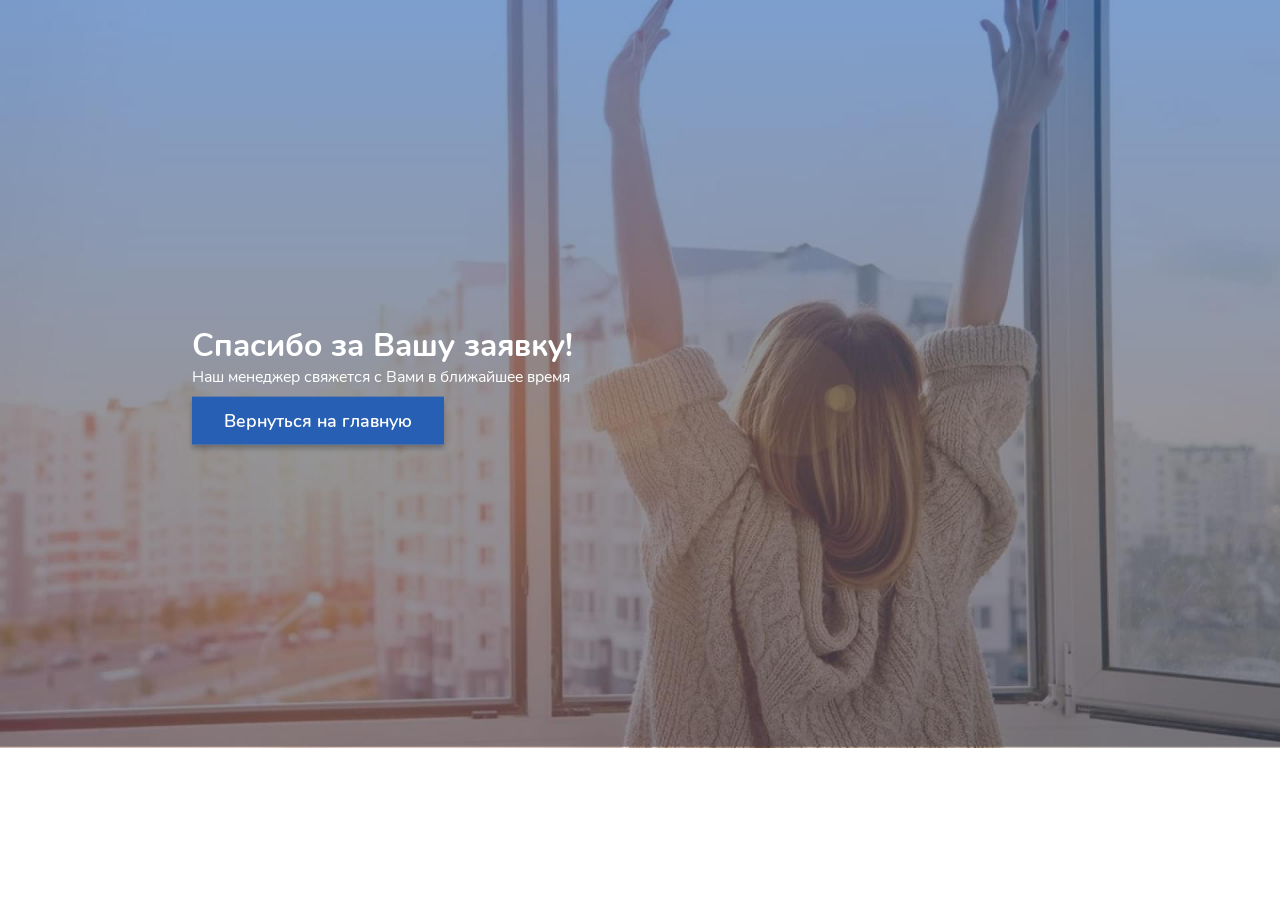
<file: thank-you.html>
<!DOCTYPE html>
<html lang="en">

<head>
    <title>Viknosystem</title>
    <meta charset="UTF-8">
    <meta name=description content="">
    <meta http-equiv="X-UA-Compatible" content="IE=edge">
    <meta name="viewport" content="width=device-width, initial-scale=1.0, maximum-scale=1.0, user-scalable=no" />

    <link rel="shortcut icon" href="/favicon.ico">
    <link rel="stylesheet" href="assets/main.min.css">
</head>

<body class="home">

<main class="main">
    <section class="section intro-section">
        <div class="intro-thankyou">
            <div class="intro-slide slide-1">
                <img class="slide-bg" src="images/intro-img-3.jpg" alt="">
                <div class="slide-txt">
                    <h1 class="h1">Спасибо за Вашу заявку!</h1>
                    <p class="subtitle">Наш менеджер свяжется с Вами в ближайшее время</p>
                    <a href="/" class="btn-common hover-light hover-border-blue">Вернуться на главную</a>
                </div>
            </div>
        </div>
    </section>
</main>
<script src="assets/main.min.js"></script>
</body>

</html>
</file>
